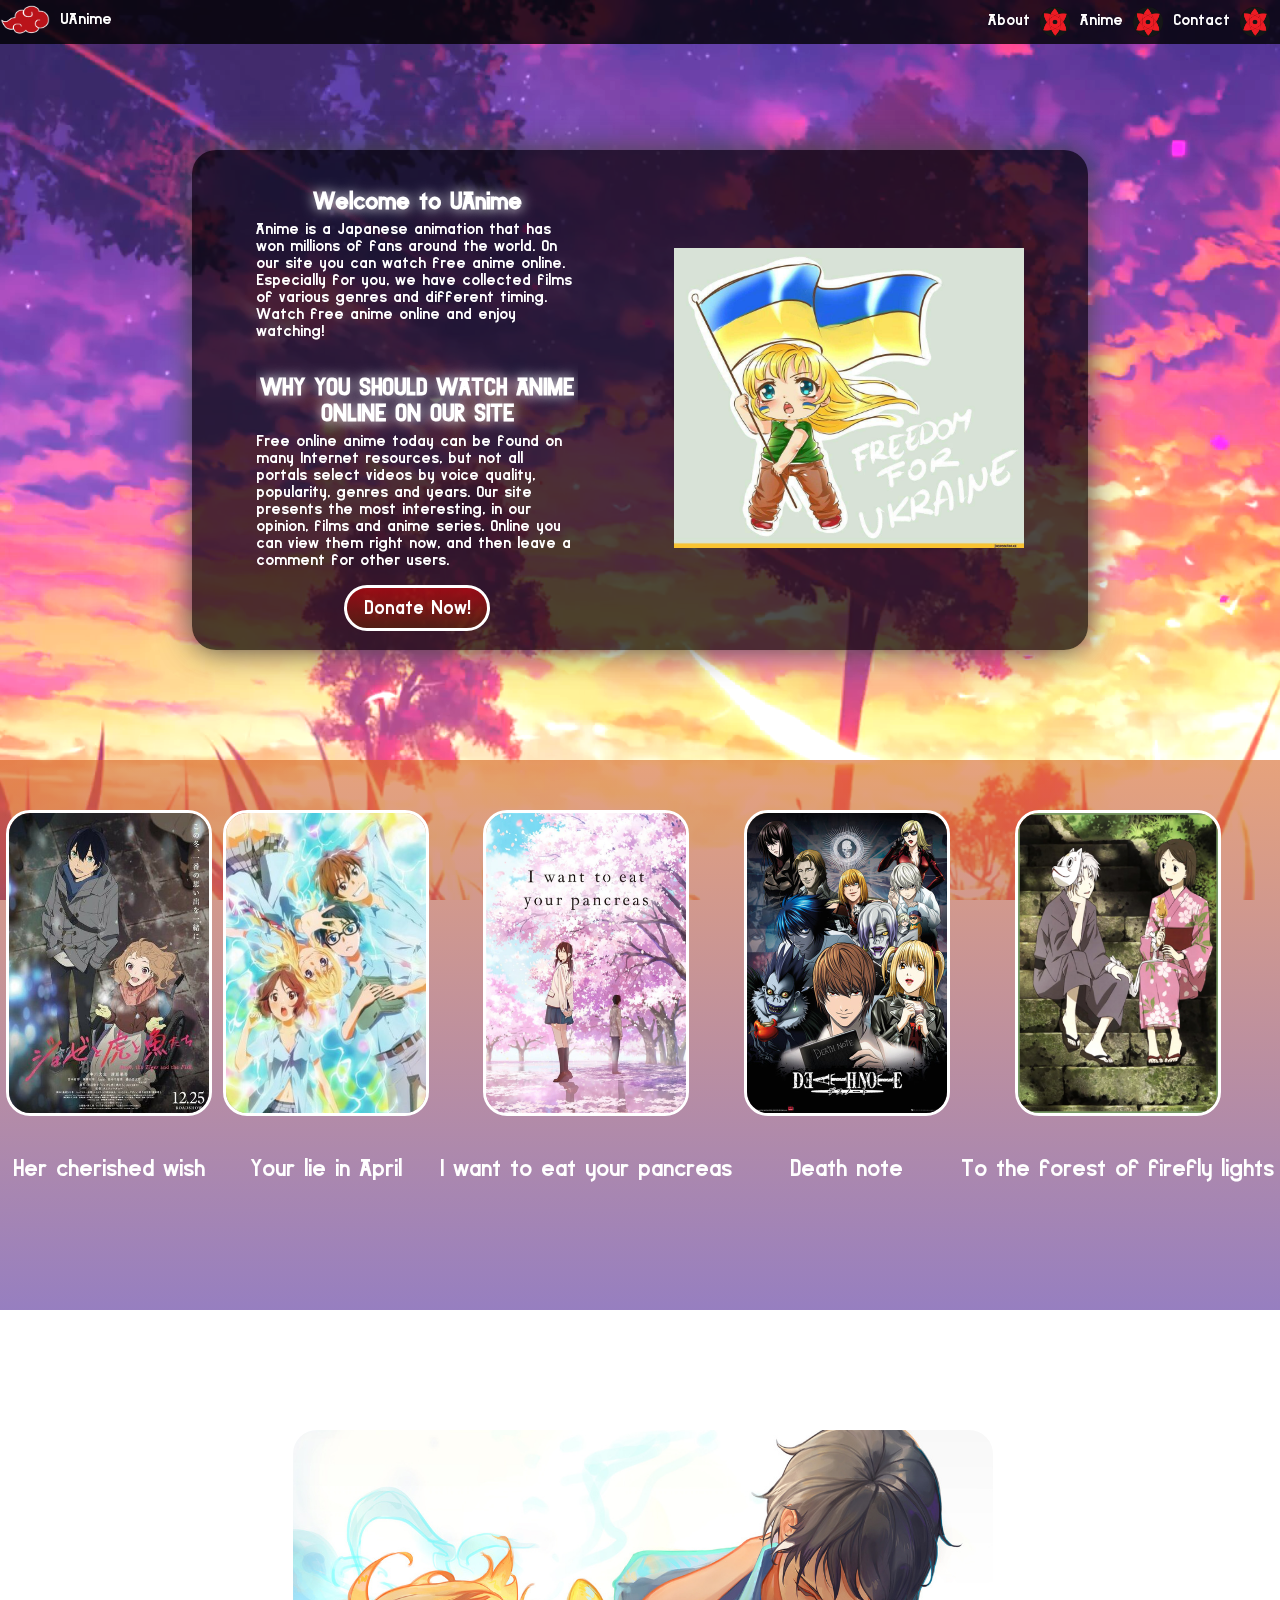
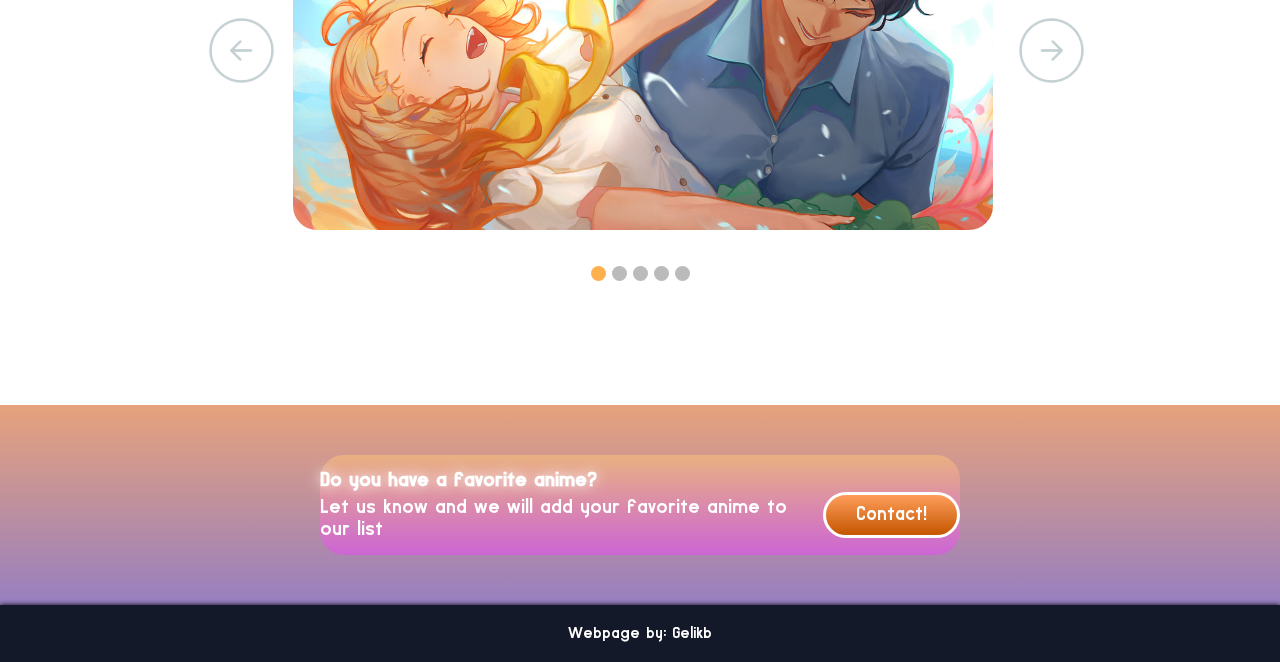
<file: index.html>
<!DOCTYPE html>
<html lang="en">
<head>
    <meta charset="UTF-8">
    <link rel="shortcut icon" type="image/x-icon" href="https://i.pinimg.com/236x/20/1d/cf/201dcfa3fdd4d2bc13d677739a3dd9a5--iphone-wallpaper-handy-wallpaper.jpg" />
    <title>UAnime</title>
    <link rel="stylesheet" href="css.css">

</head>
<body>
<div class="backgroundContainer">
    <video id="background" muted="" autoplay="" loop="">
        <source src="img/Anime_Background.mp4" type="video/mp4" >
    </video>
</div>
<div class="headerBar">
    <div class="leftSide">
    <div class="imageLogo">
        <a class="logoHeader" href="index.html">
            <img alt="logo" class="logoBar" src="./img/Akatsuki-Logo-PNG-Pic.png">
        </a>
         </div>
        <div class="textLogo">
    <p>UAnime</p>
        </div>
    </div>
    <div class="rightSide">
        <a class="infoBar" href="#">About</a>
        <img alt="logo" class="leftImg" src="./img/SeekPng.com_sharingan-png_4377756.png">
        <a class="infoBar" href="#">Anime</a>
        <img alt="logo" class="leftImg" src="./img/SeekPng.com_sharingan-png_4377756.png">
        <a class="infoBar" href="#">Contact</a>
        <img alt="logo" class="leftImg" src="./img/SeekPng.com_sharingan-png_4377756.png">
    </div>
</div>
<div class="page">
    <div class="aboutUs">
        <div class="infoSide">
            <h2 class="h2_info">Welcome to UAnime</h2>
            <p>Anime is a Japanese animation that has won millions of fans around the world. On our site you can watch free anime online. Especially for you, we have collected films of various genres and different timing. Watch free anime online and enjoy watching!</p>
            <h2 class="h2_info">WHY YOU SHOULD WATCH ANIME ONLINE ON OUR SITE</h2>
            <p>Free online anime today can be found on many Internet resources, but not all portals select videos by voice quality, popularity, genres and years. Our site presents the most interesting, in our opinion, films and anime series. Online you can view them right now, and then leave a comment for other users.</p>
            <a class="buttonA" href="https://pay.fondy.eu/merchants/56b94a99005dd8b4122d8d336bf1dabf/default/index.html?button=59da139c540533216e39fef311708bed">Donate Now!</a>
        </div>
         <div class="imgSide">
        <img alt="anime" id="imgS" src="./img/anime_main.jpeg">
    </div>
    </div>
    <div class="anime">
        <div class="topAnime">
<a class="animeTop" href="https://rezka.ag/animation/romance/42630-ee-zavetnoe-zhelanie-2020.html">
    <img src="./img/firstAnime.jpeg" alt="her cherished wish" class="imgAnime">
            <p class="textTop">Her cherished wish</p>
</a>
        </div>
        <div class="topAnime">
            <a class="animeTop" href="https://rezka.ag/animation/comedy/20137-tvoya-aprelskaya-lozh-2014.html">
                <img src="./img/secondAnime.jpeg" alt="Your Lie in April" class="imgAnime">
                <p class="textTop">Your lie in April</p>
            </a>
        </div>
        <div class="topAnime">
            <a class="animeTop" href="https://rezka.ag/animation/drama/30724-hochu-sest-tvoyu-podzheludochnuyu-zhelezu-2018.html">
                <img src="./img/thirdAnime.webp" alt="I want to Eat Your Pancreas" class="imgAnime">
                <p class="textTop">I want to eat your pancreas</p>
            </a>
        </div>
        <div class="topAnime">
            <a class="animeTop" href="https://rezka.ag/animation/detective/1765-tetrad-smerti.html">
                <img src="./img/fourthAnime.jpeg" alt="Death note" class="imgAnime">
                <p class="textTop">Death note</p>
            </a>
        </div>
        <div class="topAnime">
            <a class="animeTop" href="https://rezka.ag/animation/drama/2479-v-lesu-mercaniya-svetlyachkov.html">
                <img src="./img/fifthAnime.png" alt="To the forest of firefly lights" class="imgAnime">
                <p class="textTop">To the forest of firefly lights</p>
            </a>
        </div>
    </div>
        <div id="sliderBar">
            <input checked type="radio" name="respond" id="desktop">
            <article id="slider">
                <input checked type="radio" name="slider" id="switch1">
                <input type="radio" name="slider" id="switch2">
                <input type="radio" name="slider" id="switch3">
                <input type="radio" name="slider" id="switch4">
                <input type="radio" name="slider" id="switch5">
                <div id="slides">
                    <div id="overflow">
                        <div class="image">
                             <article>
                                 <img alt="anime" class="slidImg1" src="img/wish.jpeg">
                                 <img alt="anime" class="slidImg2" src="img/lies.jpeg">
                                 <img alt="anime" class="slidImg3" src="img/eat.jpeg">
                                 <img alt="anime" class="slidImg4" src="img/forest.jpeg">
                                 <img alt="anime" class="slidImg5" src="img/note.jpeg">
                             </article>
                        </div>
                    </div>
                </div>
                <div id="controls">
                    <label for="switch1"></label>
                    <label for="switch2"></label>
                    <label for="switch3"></label>
                    <label for="switch4"></label>
                    <label for="switch5"></label>
                </div>
                <div id="active">
                    <label for="switch1"></label>
                    <label for="switch2"></label>
                    <label for="switch3"></label>
                    <label for="switch4"></label>
                    <label for="switch5"></label>
                </div>
            </article>
        </div>
    <div class="contacts">
        <div class="mainContact">
        <div class="contactsInfo">
            <p><b>Do you have a favorite anime?</b></p>
            <p id="contactP">Let us know and we will add your favorite anime to our list</p>
        </div>
            <div class="contactsButton">
                <a class="buttonContact" href="https://github.com/Gelikb">Contact!</a>
            </div>
        </div>
    </div>
    <div class="siteBy">
        <div class="footerLayer">
            <a class="layerAuthor" href="https://github.com/Gelikb" target="_blank">Webpage by: Gelikb</a>
        </div>
    </div>
</div>
</body>
</html>
</file>
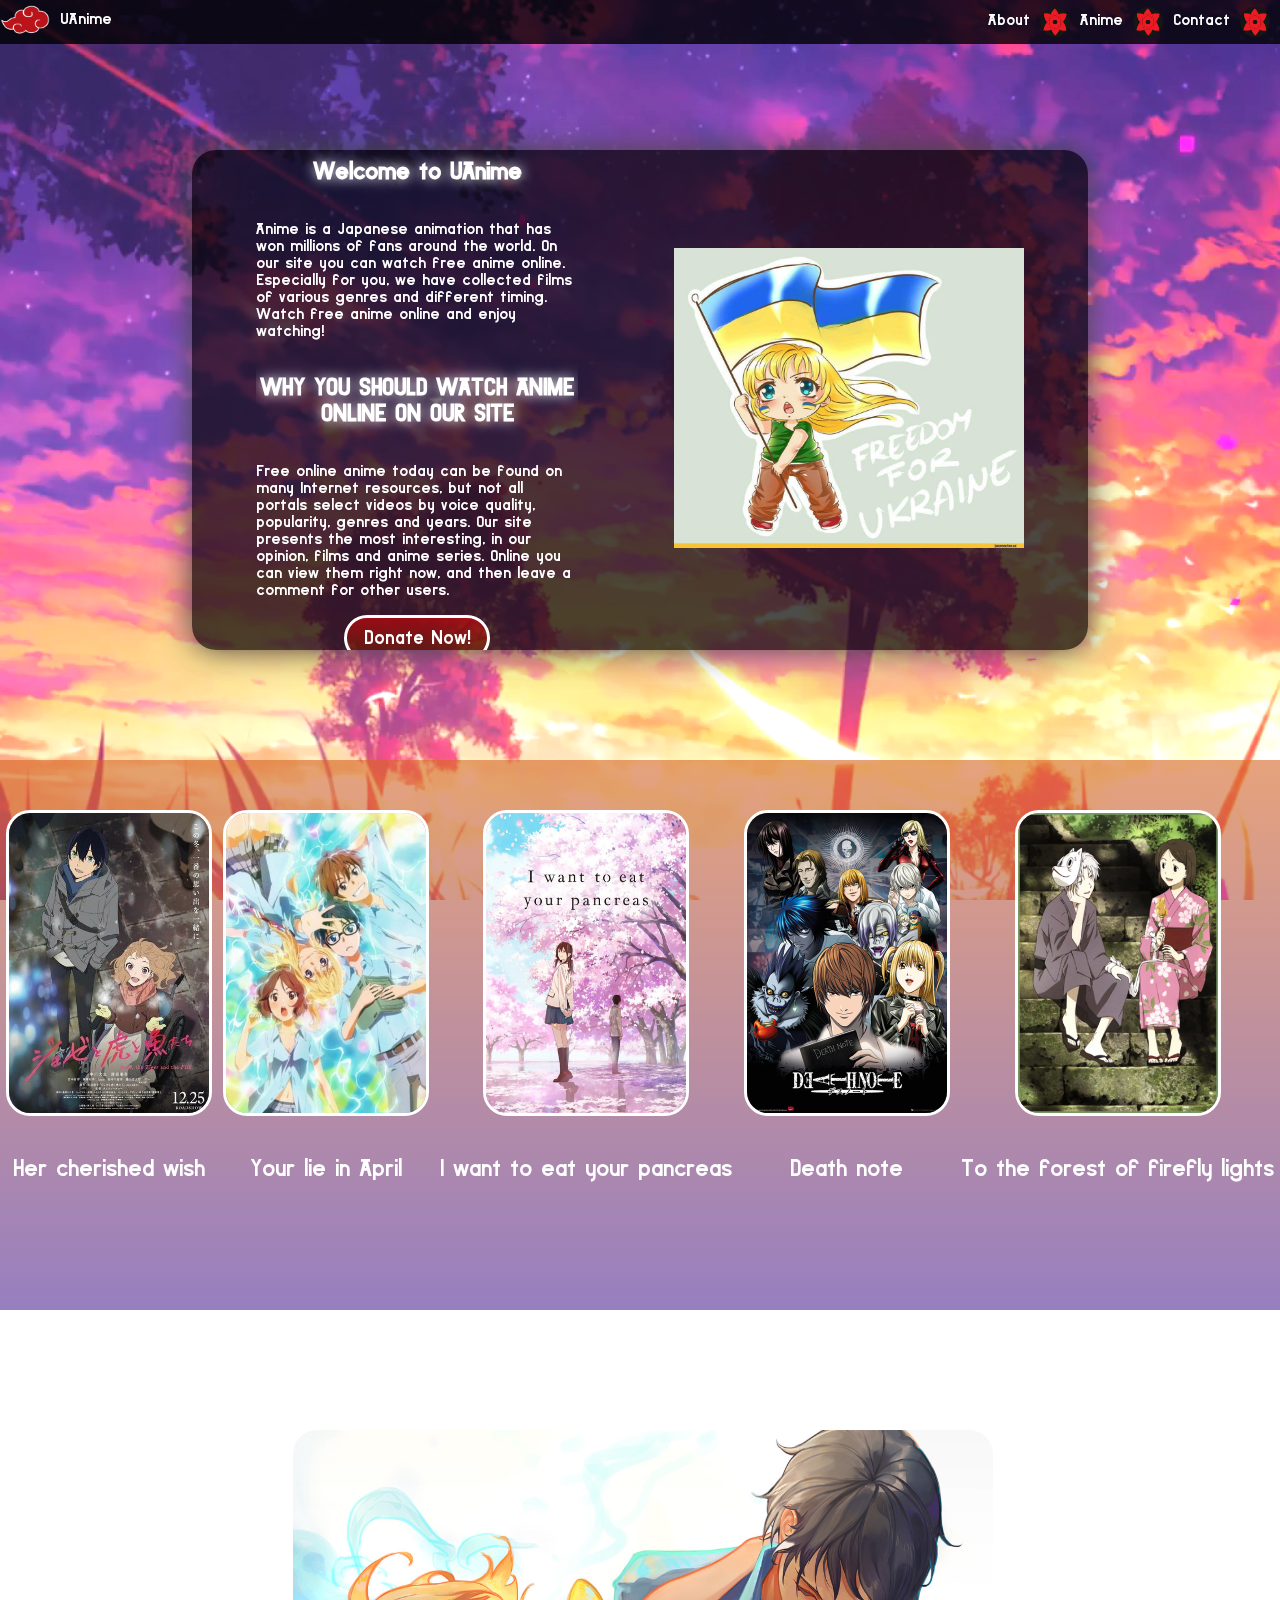
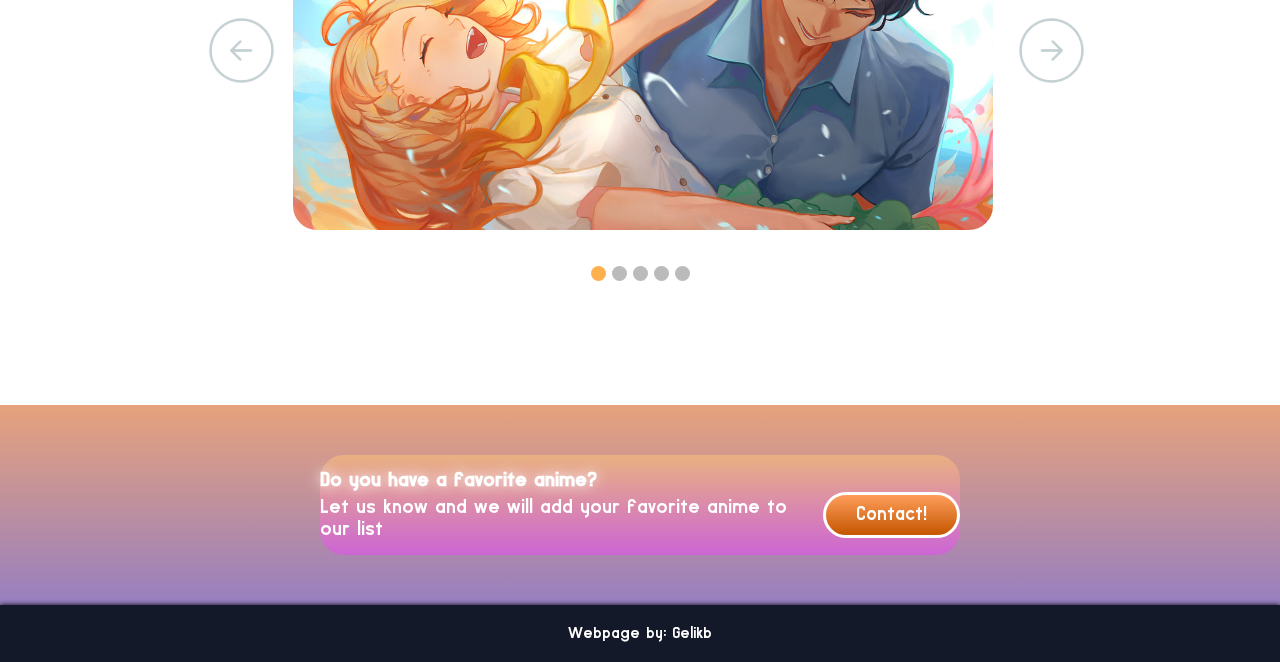
<file: html.html>
<!DOCTYPE html>
<html lang="en">
<head>
    <meta charset="UTF-8">
    <link rel="shortcut icon" type="image/x-icon" href="https://i.pinimg.com/236x/20/1d/cf/201dcfa3fdd4d2bc13d677739a3dd9a5--iphone-wallpaper-handy-wallpaper.jpg" />
    <title>UAnime</title>
    <link rel="stylesheet" href="css.css">

</head>
<body>
<div class="backgroundContainer">
    <video id="background" muted="" autoplay="" loop="">
        <source src="img/Anime_Background.mp4" type="video/mp4" >
    </video>
</div>
<div class="headerBar">
    <div class="leftSide">
    <div class="imageLogo">
        <a class="logoHeader" href="html.html">
            <img alt="logo" class="logoBar" src="./img/Akatsuki-Logo-PNG-Pic.png">
        </a>
         </div>
        <div class="textLogo">
    <p>UAnime</p>
        </div>
    </div>
    <div class="rightSide">
        <a class="infoBar" href="#">About</a>
        <img alt="logo" class="leftImg" src="./img/SeekPng.com_sharingan-png_4377756.png">
        <a class="infoBar" href="#">Anime</a>
        <img alt="logo" class="leftImg" src="./img/SeekPng.com_sharingan-png_4377756.png">
        <a class="infoBar" href="#">Contact</a>
        <img alt="logo" class="leftImg" src="./img/SeekPng.com_sharingan-png_4377756.png">
    </div>
</div>
<div class="page">
    <div class="aboutUs">
        <div class="infoSide">
            <h2>Welcome to UAnime</h2>
            <p>Anime is a Japanese animation that has won millions of fans around the world. On our site you can watch free anime online. Especially for you, we have collected films of various genres and different timing. Watch free anime online and enjoy watching!</p>
            <h2>WHY YOU SHOULD WATCH ANIME ONLINE ON OUR SITE</h2>
            <p>Free online anime today can be found on many Internet resources, but not all portals select videos by voice quality, popularity, genres and years. Our site presents the most interesting, in our opinion, films and anime series. Online you can view them right now, and then leave a comment for other users.</p>
            <a class="buttonA" href="https://pay.fondy.eu/merchants/56b94a99005dd8b4122d8d336bf1dabf/default/index.html?button=59da139c540533216e39fef311708bed">Donate Now!</a>
        </div>
         <div class="imgSide">
        <img id="imgS" src="./img/anime_main.jpeg">
    </div>
    </div>
    <div class="anime">
        <div class="topAnime">
<a class="animeTop" href="https://rezka.ag/animation/romance/42630-ee-zavetnoe-zhelanie-2020.html">
    <img src="./img/firstAnime.jpeg" alt="her cherished wish" class="imgAnime">
            <p class="textTop">Her cherished wish</p>
</a>
        </div>
        <div class="topAnime">
            <a class="animeTop" href="https://rezka.ag/animation/comedy/20137-tvoya-aprelskaya-lozh-2014.html">
                <img src="./img/secondAnime.jpeg" alt="Your Lie in April" class="imgAnime">
                <p class="textTop">Your lie in April</p>
            </a>
        </div>
        <div class="topAnime">
            <a class="animeTop" href="https://rezka.ag/animation/drama/30724-hochu-sest-tvoyu-podzheludochnuyu-zhelezu-2018.html">
                <img src="./img/thirdAnime.webp" alt="I want to Eat Your Pancreas" class="imgAnime">
                <p class="textTop">I want to eat your pancreas</p>
            </a>
        </div>
        <div class="topAnime">
            <a class="animeTop" href="https://rezka.ag/animation/detective/1765-tetrad-smerti.html">
                <img src="./img/fourthAnime.jpeg" alt="Death note" class="imgAnime">
                <p class="textTop">Death note</p>
            </a>
        </div>
        <div class="topAnime">
            <a class="animeTop" href="https://rezka.ag/animation/drama/2479-v-lesu-mercaniya-svetlyachkov.html">
                <img src="./img/fifthAnime.png" alt="To the forest of firefly lights" class="imgAnime">
                <p class="textTop">To the forest of firefly lights</p>
            </a>
        </div>
    </div>
        <div id="sliderBar">
            <input checked type="radio" name="respond" id="desktop">
            <article id="slider">
                <input checked type="radio" name="slider" id="switch1">
                <input type="radio" name="slider" id="switch2">
                <input type="radio" name="slider" id="switch3">
                <input type="radio" name="slider" id="switch4">
                <input type="radio" name="slider" id="switch5">
                <div id="slides">
                    <div id="overflow">
                        <div class="image">
                             <article>
                                 <img class="slidImg1" src="img/wish.jpeg">
                                 <img class="slidImg2" src="img/lies.jpeg">
                                 <img class="slidImg3" src="img/eat.jpeg">
                                 <img class="slidImg4" src="img/forest.jpeg">
                                 <img class="slidImg5" src="img/note.jpeg">
                             </article>
                        </div>
                    </div>
                </div>
                <div id="controls">
                    <label for="switch1"></label>
                    <label for="switch2"></label>
                    <label for="switch3"></label>
                    <label for="switch4"></label>
                    <label for="switch5"></label>
                </div>
                <div id="active">
                    <label for="switch1"></label>
                    <label for="switch2"></label>
                    <label for="switch3"></label>
                    <label for="switch4"></label>
                    <label for="switch5"></label>
                </div>
            </article>
        </div>
    <div class="contacts">
        <div class="mainContact">
        <div class="contactsInfo">
            <p><b>Do you have a favorite anime?</b></p>
            <p id="contactP">Let us know and we will add your favorite anime to our list</p>
        </div>
            <div class="contactsButton">
                <a class="buttonContact" href="https://github.com/Gelikb">Contact!</a>
            </div>
        </div>
    </div>
    <div class="siteBy">
        <div class="footerLayer">
            <a class="layerAuthor" href="https://github.com/Gelikb" target="_blank">Webpage by: Gelikb</a>
        </div>
    </div>
</div>
</body>
</html>
</file>
<file: css.css>
@font-face {
    font-family: KamishirasawaSans;
    src: url(img/KamishirasawaSans.ttf);
}
@media screen and (max-width: 1280px) { div.contentblock {width: 1200px;} }
@media screen and (max-width: 1140px) { div.contentblock {width: 1024px;} }
@media screen and (max-width: 992px) { div. contentblock {width: 970px;} }
html{
    margin: 0;
    min-height: 100%;
}
body{
    margin: 0;
    zoom: 1;
    overflow-x: hidden;
   font-family: KamishirasawaSans;
}
@media (max-width: 767px) {
    .backgroundContainer {
        background: url("/img/animePic.jpeg") center center / cover no-repeat;
    }
    .backgroundContainer__video {
        display: none;
    }
}
#background{
    width: 100%;
    height: 100%;
    object-fit: cover;
}
.headerBar{
    display: flex;
    background-color: rgba(0, 0, 0, 0.8);
    top: 0;
    left: 0;
    width: 100%;
    position: fixed;
    flex-direction: row;
    justify-content: space-between;
    align-items: center;
    z-index: 99999;
}
.leftSide{
  display: flex;
}
.logoBar{
    margin-top: 5px;
}
.textLogo{
    margin-left: 10px;
    color: white;
    margin-top: -5px;
    text-decoration: none;
}
.rightSide{
    display: flex;
    justify-content: space-between;
}

.infoBar{
    color: white;
    text-decoration: none;
    margin-top: 5px;

}
.logoBar{
    width: 50px;
    height: 30px;
}
.leftImg {
    width: 30px;
    height: 30px;
    margin-left: 10px;
    margin-right: 10px;

}

#background{
    position: fixed;
    width: 100%;
    height: 100%;
    object-fit: cover;
    top: 0;
    left: 0;
    filter: brightness(1.2);
    z-index: -2;
}
.aboutUs{
    display: flex;
    width: 70%;
    height: 500px;
    border-radius: 24px;
    margin-left: auto;
    margin-right: auto;
    margin-top: 150px;
    flex-direction: row;
    justify-content: center;
    align-items: center;
    background-color: rgba(0, 0, 0, 0.7);
    box-shadow: 0 0 32px rgb(69 69 69);
    color: white;
    left: 25%;
    overflow:hidden;
}
.infoSide{
    margin: 48px 32px 48px 64px;
    display: flex;
    width: 100%;
    flex-direction: column;
    justify-content: center;
    align-content: center;
    overflow:hidden;
}
h2{
    text-shadow: 0 0 12.8px rgb(255 255 255);
    text-align: center;
}
.h2_info{
    text-shadow: 0 0 12.8px rgb(255 255 255);
    text-align: center;
    margin-bottom: -10px;
}

.buttonA{
    color: white;
    border: 3.2px solid white;
    border-radius: 32px;
    width: 140px;
    height: 40px;
    display: flex;
    justify-content: center;
    align-items: center;
    margin: 0 auto;
    font-size: 19px;
    text-decoration: none;
    background-image: linear-gradient(rgba(250, 0, 0, 0.5), rgba(107, 39, 0, 0.5));
    transition: 0.3s;
}
#imgS{
    width: 350px;
    height: 300px;
    margin: 48px 64px 48px 64px;
}
.anime{
    background-image: linear-gradient(rgba(214, 100, 36, 0.6), rgba(81, 41, 150, 0.6));
    margin-top: 110px;
    height: 500px;
    width: 100%;
    display: flex;
    justify-content: space-around;
    padding-top: 50px;
    margin-left: auto;
    margin-right: auto;
}
.imgAnime{
    width: 200px;
    height: 300px;
    border: 3.2px solid white;
    border-radius: 24px;
}
img {
    transition: transform 0.25s;
}

.topAnime:hover img {
    transform: scale(1.1);
    border: 0.3em solid rgb(255, 255, 255);
    box-shadow: 0 10px 30px black;
}
.animeTop{
    text-decoration: none;
    display: flex;
    flex-direction: column;
    align-items: center;
}
.textTop{
    margin-top: 40px;
    font-size: 24px;
    color: white;
}

/*Slider*/
#sliderBar{
    margin-top: 110px;
}
.slidImg1{
    border-radius: 24px;
    margin-left: -40px;
    width: 700px;
    height: 400px;
}
.slidImg2{
    border-radius: 24px;
    margin-left: 28px;
    width: 670px;
    height: 400px;
}
.slidImg3{
    border-radius: 24px;
    width: 670px;
    margin-left: 34px;
    height: 400px;
}
.slidImg4{
    border-radius: 24px;
    width: 650px;
    margin-left: 38px;
    height: 400px;
}
.slidImg5{
    border-radius: 24px;
    width: 650px;
    margin-left: 58px;
    height: 400px;
}

#slider{
    position: relative;
    text-align: center;
    top: 10px;
    margin-left: auto;
    margin-right: auto;
}
.slides article{
    width: 20%;
    float: left;
}
#slides .image{
    width: 500%;
    line-height: 0;
}

#overflow{
    width: 102%;
    overflow: hidden;
}

article img{
    width: 100%;
}

#desktop:checked ~ #slider{
    max-width: 710px;

}

#switch1:checked ~ #controls label:nth-child(5),
#switch2:checked ~ #controls label:nth-child(1),
#switch3:checked ~ #controls label:nth-child(2),
#switch4:checked ~ #controls label:nth-child(3),
#switch5:checked ~ #controls label:nth-child(4){
    background: url("img/prev.png") no-repeat;
    float: left;
    margin: 0 0 0 -84px;
    display: block;
    height: 68px;
    width: 68px;
    border-radius: 40px;
}

#switch1:checked ~ #controls label:nth-child(2),
#switch2:checked ~ #controls label:nth-child(3),
#switch3:checked ~ #controls label:nth-child(4),
#switch4:checked ~ #controls label:nth-child(5),
#switch5:checked ~ #controls label:nth-child(1){
    background: url("img/next.png") no-repeat;
    float: right;
    margin: 0 -84px 0 0;
    display: block;
    height: 68px;
    width: 68px;

}

label, a{
    cursor: pointer;
}

#sliderBar input{
    display: none;
}


#switch1:checked ~ #slides .image{
    margin-left: -3%;
}

#switch2:checked ~ #slides .image{
    margin-left: -102%;
}

#switch3:checked ~ #slides .image{
    margin-left: -200%;
}

#switch4:checked ~ #slides .image{
    margin-left: -298%;
}

#switch5:checked ~ #slides .image{
    margin-left: -390%;
}

#controls{
    margin: -30% 0 0 1%;
    width: 100%;
    height: 50px;
}

#active label{
    border-radius: 10px;
    display: inline-block;
    width: 15px;
    height: 15px;
    background: #bbb;
}

#active{
    margin: 28% 0 0;
    text-align: center;
}

#active label:hover{
    background: #da76ff;
    border-color: #777 !important;
}


#switch1:checked ~ #active label:nth-child(1),
#switch2:checked ~ #active label:nth-child(2),
#switch3:checked ~ #active label:nth-child(3),
#switch4:checked ~ #active label:nth-child(4),
#switch5:checked ~ #active label:nth-child(5){
    background: #ffb04e;
    border-color: #c674e9 !important;
}

#slides .image{
    transition: all 800ms cubic-bezier(0.770, 0.000, 0.175, 1.000);
}

#controls label:hover{
    opacity: 0.6;
}

#controls label {
    transition: opacity 0.2s ease-out;
}
.contacts{
    background-image: linear-gradient(rgba(214, 100, 36, 0.6), rgba(81, 41, 150, 0.6));
    margin: 130px 0 0 0;
    height: 200px;
    display: flex;
    flex-direction: column;
    width: 100%;
    justify-content: center;
}
.mainContact{
    background-image: linear-gradient(rgba(255, 200, 117, 0.5), rgba(238, 67, 250, 0.5));
    height: 100px;
    width: 50%;
    border-radius: 24px;
    display: flex;
    font-size: 20px;
    color: white;
    align-items: center;
    justify-content: space-around;
    margin-left: auto;
    margin-right: auto;
}
.contactsButton{
    border: 3.2px solid white;
    border-radius: 32px;
    width: 140px;
    height: 40px;
    display: flex;
    justify-content: center;
    align-items: center;
    margin-top: 20px;
    font-size: 19px;
    text-decoration: none;
    background-image: linear-gradient(rgb(255, 157, 91), rgb(196, 86, 0));
    transition: 0.3s;
}
.buttonContact{
    text-decoration: none;
    color: white;
}
b{
    text-shadow: 0 0 12.8px rgb(255 255 255);
    text-align: center;

}
#contactP{
    margin-top: -15px;
}
.siteBy{
    background: rgb(19, 25, 41);
    padding: 20px 0;
    box-shadow: 0 0 5px rgb(0 0 0);
    display: flex;
    align-items: center;
    justify-content: center;
    flex-direction: column;
    width: 100%;
    height: 100%;
}
.layerAuthor{
    color: white;
    text-decoration: none;
}
</file>
